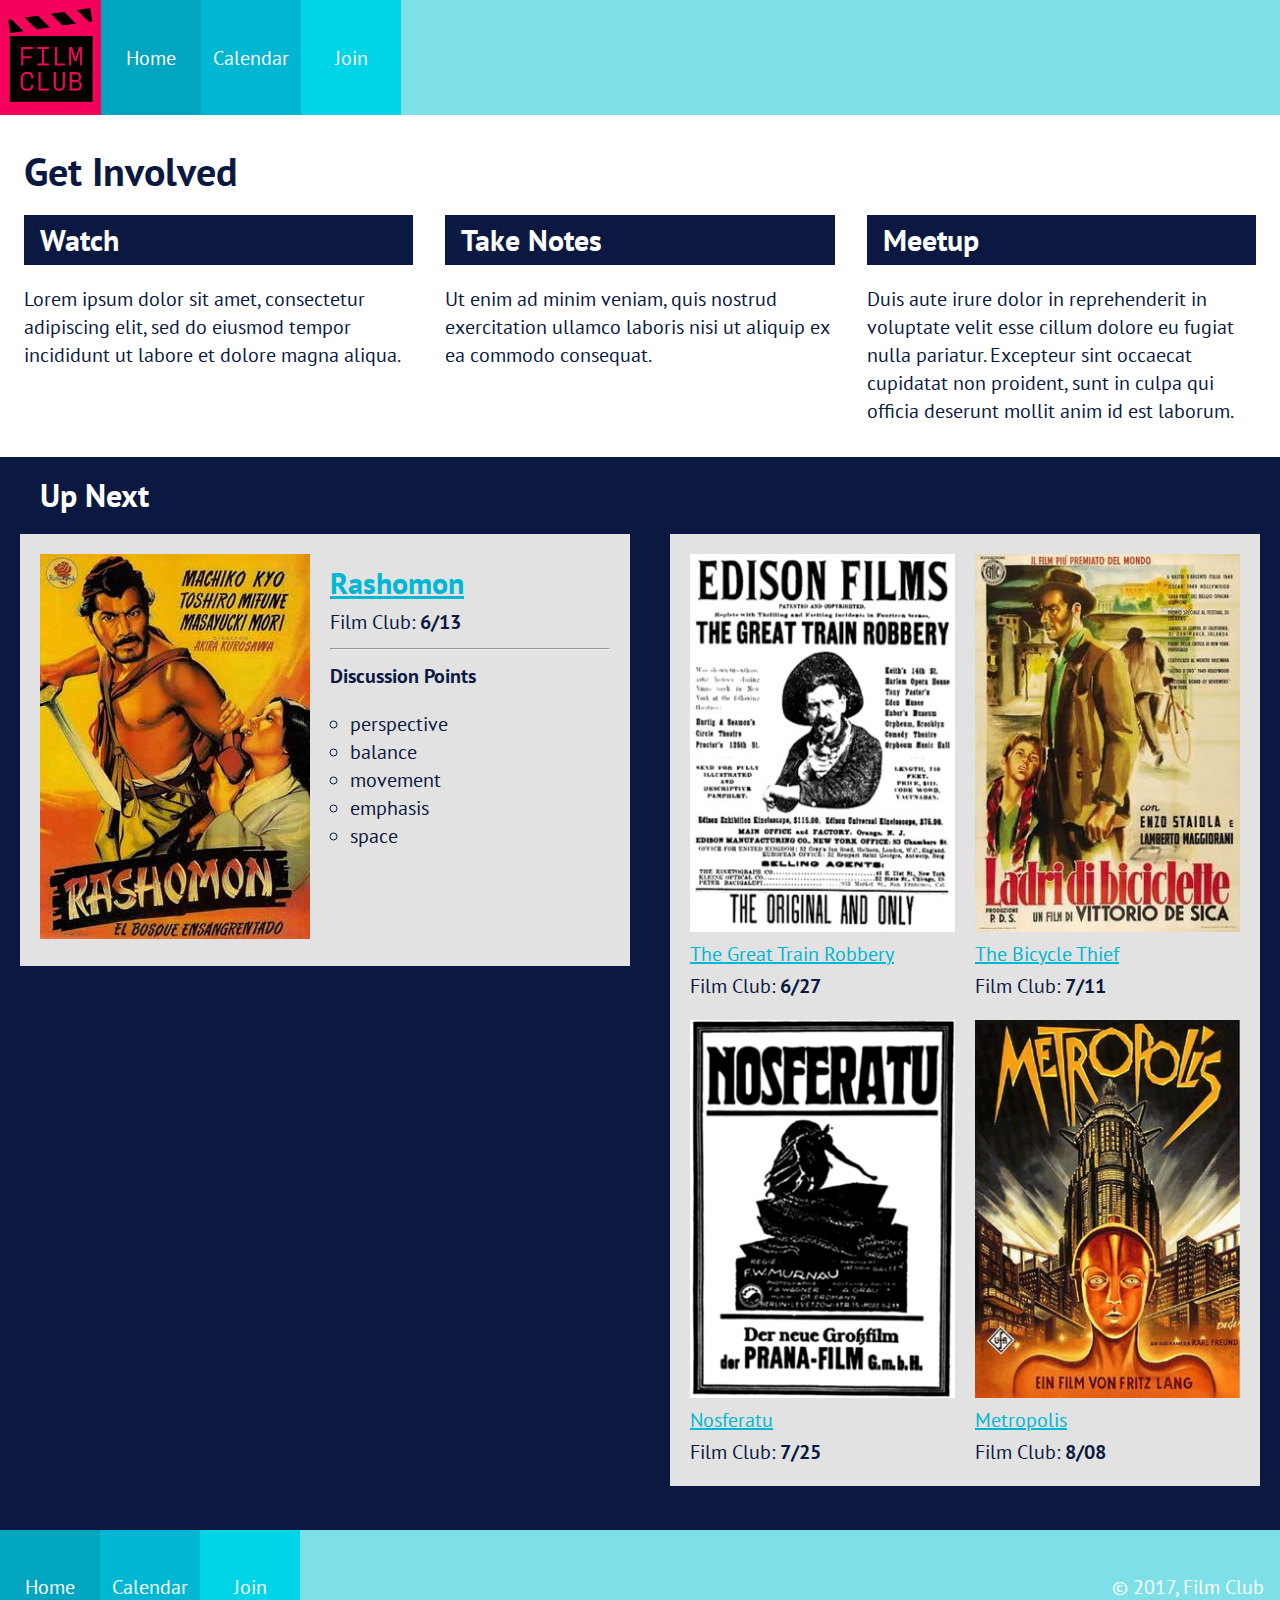
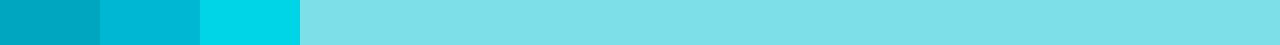
<file: index.html>
<!DOCTYPE html>
<html lang="en">

<head>
    <meta charset="UTF-8">
    <meta name="viewport" content="width=device-width, initial-scale=1.0">
    <meta http-equiv="X-UA-Compatible" content="ie=edge">
    <link href="./css/main.css" rel="stylesheet">
    <link href="./css/home.css" rel="stylesheet">
    <link href="https://fonts.googleapis.com/css?family=PT+Sans:400,700" rel="stylesheet">
    <title>Film Club</title>
</head>

<body>
    <header>
        <div class="logo">
            <img class="logoImage" src="./images/filmclub.png" alt="Film Club Logo">
        </div>
        <nav class="navBar">
            <ul class="navLinks">
                <li class="homeNavLink"><a href="./index.html">Home</a></li>
                <li class="calendarNavLink"><a href="./calendar/index.html">Calendar</a></li>
                <li class="joinNavLink"><a href="./join/index.html">Join</a></li>
            </ul>
        </nav>
    </header>
    <div class="getInvolved">
        <h1>Get Involved</h1>
        <div class="getInvolvedText">
            <div class="subsection">
                <h2>Watch</h2>
                <p>Lorem ipsum dolor sit amet, consectetur adipiscing elit, sed do eiusmod tempor incididunt ut labore et dolore
                    magna aliqua.
                </p>
            </div>
            <div class="subsection">
                <h2>Take Notes</h2>
                <p>Ut enim ad minim veniam, quis nostrud exercitation ullamco laboris nisi ut aliquip ex ea commodo consequat.</p>
            </div>
            <div class="subsection">
                <h2>Meetup</h2>
                <p>Duis aute irure dolor in reprehenderit in voluptate velit esse cillum dolore eu fugiat nulla pariatur. Excepteur
                    sint occaecat cupidatat non proident, sunt in culpa qui officia deserunt mollit anim id est laborum.</p>
            </div>
        </div>
    </div>
    <div class="upNext">
        <h1>Up Next</h1>
        <div class="nextFilmBlock">
            <div class="immediateNextFilm">
                <div class="immediateNextFilmImage">
                    <img id="immediateNextImage" src="./images/rashomon-poster.jpg" alt="Rashomon Poster">
                </div>
                <div class="immediateNextFilmText">
                    <h2><a class="nextFilmLink" href="https://www.youtube.com/watch?v=7QTrx3YNz7A&t=8s">Rashomon</a></h2>
                    <div class="dateBlock">
                        <span>Film Club:</span>
                        <span class="date">6/13</span>
                    </div>
                    <hr class="divider">
                    <span class="discussionPoints">Discussion Points</span>
                    <ul class="filmDiscussionPoints">
                        <li>perspective</li>
                        <li>balance</li>
                        <li>movement</li>
                        <li>emphasis</li>
                        <li>space</li>
                    </ul>
                </div>
            </div>
            <div class="otherNextFilms">
                <div class="nextFilmItem">
                    <img class="nextFilmImage" src="./images/great-train-poster.jpg" alt="The Great Train Robbery Poster">
                    <a href="https://www.youtube.com/watch?v=zuto7qWrplc">The Great Train Robbery</a>
                    <div class="dateBlock">
                        <span>Film Club:</span>
                        <span class="date">6/27</span>
                    </div>
                </div>
                <div class="nextFilmItem">
                    <img class="nextFilmImage" src="./images/bicycle-thief-poster.jpg" alt="The Bicycle Thief Poster">
                    <a href="https://www.youtube.com/watch?v=H3jnzXX9mXs">The Bicycle Thief</a>
                    <div class="dateBlock">
                        <span>Film Club:</span>
                        <span class="date">7/11</span>
                    </div>
                </div>
                <div class="nextFilmItem">
                    <img class="nextFilmImage" src="./images/nosferatu-poster.jpg" alt="Nosferatu Poster">
                    <a href="https://www.youtube.com/watch?v=FC6jFoYm3xs">Nosferatu</a>
                    <div class="dateBlock">
                        <span>Film Club:</span>
                        <span class="date">7/25</span>
                    </div>
                </div>
                <div class="nextFilmItem">
                    <img class="nextFilmImage" src="./images/metropolis-poster.jpg" alt="Metropolis Poster">
                    <a href="https://www.youtube.com/watch?v=Q0NzALRJifI">Metropolis</a>
                    <div class="dateBlock">
                        <span>Film Club:</span>
                        <span class="date">8/08</span>
                    </div>
                </div>
            </div>
        </div>
    </div>
    <footer>
        <nav class="navBar">
            <ul class="navLinks">
                <li class="homeNavLink">Home</li>
                <li class="calendarNavLink">Calendar</li>
                <li class="joinNavLink">Join</li>
            </ul>
        </nav>
        <span class="copyright">© 2017, Film Club</span>

    </footer>
</body>

</html>
</file>
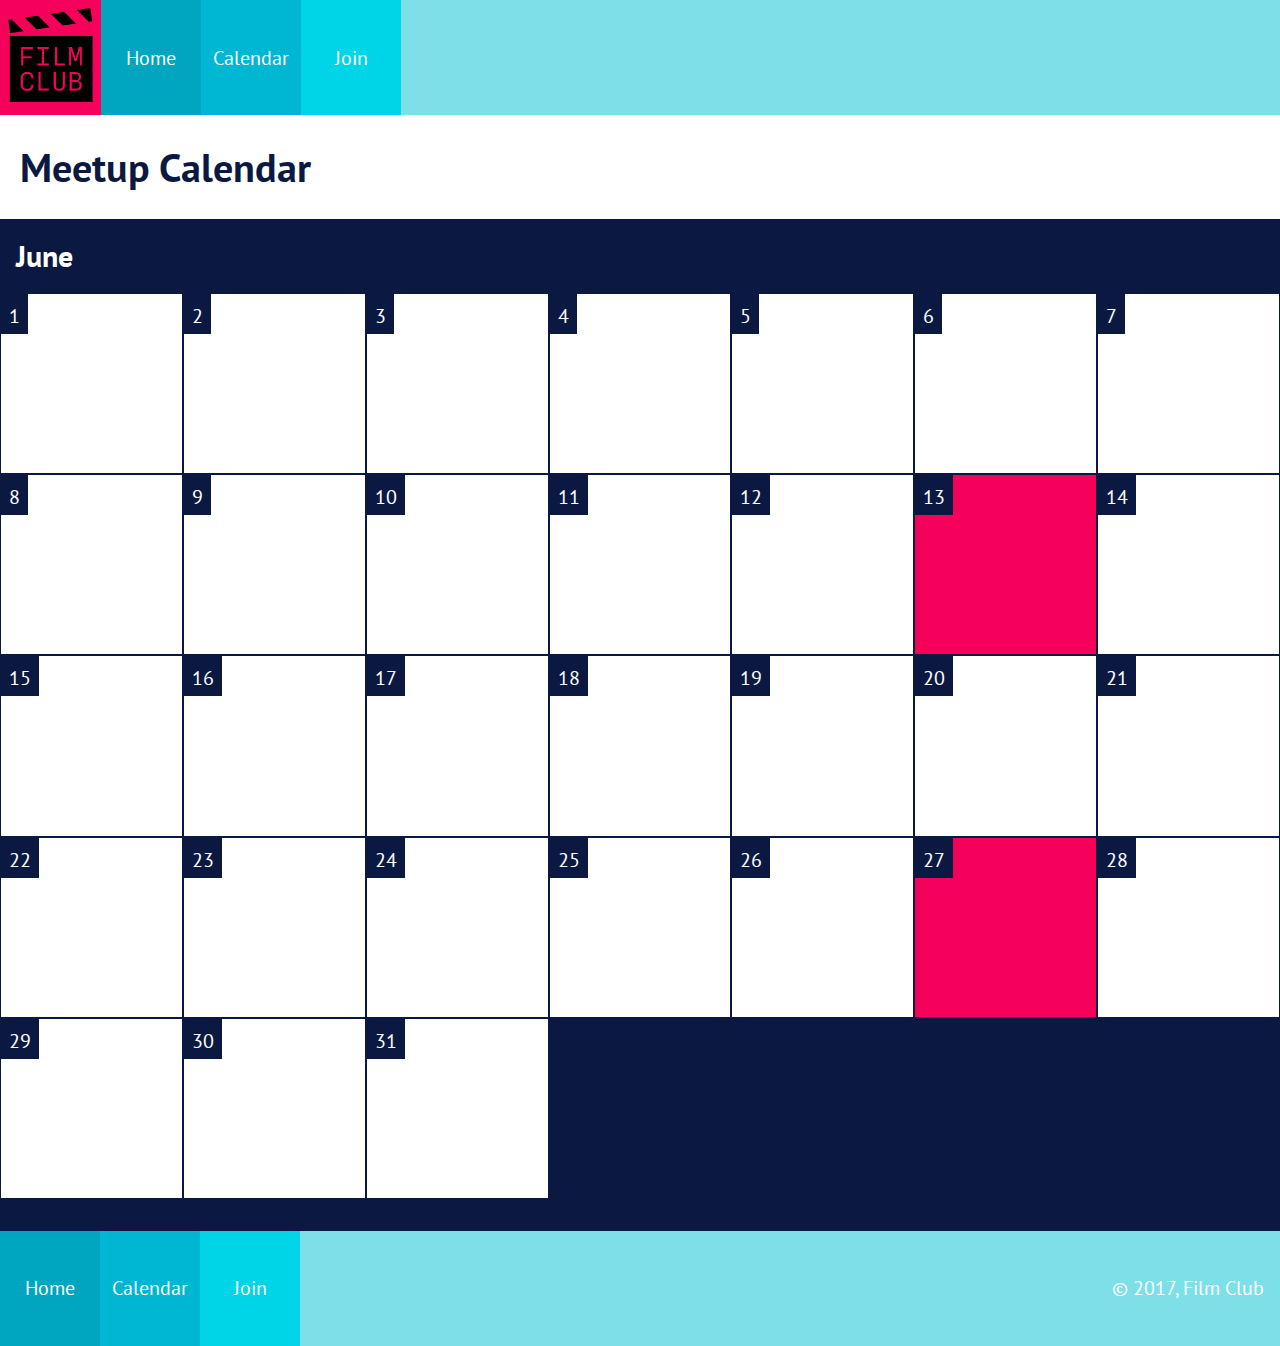
<file: calendar/index.html>
<!DOCTYPE html>
<html lang="en">

<head>
    <meta charset="UTF-8">
    <meta name="viewport" content="width=device-width, initial-scale=1.0">
    <meta http-equiv="X-UA-Compatible" content="ie=edge">
    <link href="../css/main.css" rel="stylesheet">
    <link href="../css/calendar.css" rel="stylesheet">
    <link href="https://fonts.googleapis.com/css?family=PT+Sans:400,700" rel="stylesheet">
    <title>Film Club - Calendar</title>
</head>

<body>
    <header>
        <div class="logo">
            <img class="logoImage" src="../images/filmclub.png" alt="Film Club Logo">
        </div>
        <nav class="navBar">
            <ul class="navLinks">
                <li class="homeNavLink"><a href="../index.html">Home</a></li>
                <li class="calendarNavLink"><a href="./index.html">Calendar</a></li>
                <li class="joinNavLink"><a href="../join/index.html">Join</a></li>
            </ul>
        </nav>
    </header>
    <div class="meetupCalendar">
        <h1>Meetup Calendar</h1>
        <div class="calendarBlock">
            <h2>June</h2>
            <table class="calendar">
                <tr class="calendarWeek">
                    <td class="calendarDay">
                        <div class="day">1
                        </div>
                    </td>
                    <td class="calendarDay">
                        <div class="day">2
                        </div>
                    </td>
                    <td class="calendarDay">
                        <div class="day">3
                        </div>
                    </td>
                    <td class="calendarDay">
                        <div class="day">4
                        </div>
                    </td>
                    <td class="calendarDay">
                        <div class="day">5
                        </div>
                    </td>
                    <td class="calendarDay">
                        <div class="day">6
                        </div>
                    </td>
                    <td class="calendarDay">
                        <div class="day">7
                        </div>
                    </td>
                </tr>
                <tr class="calendarWeek">
                    <td class="calendarDay">
                        <div class="day">8
                        </div>
                    </td>
                    <td class="calendarDay">
                        <div class="day">9
                        </div>
                    </td>
                    <td class="calendarDay">
                        <div class="day">10
                        </div>
                    </td>
                    <td class="calendarDay">
                        <div class="day">11
                        </div>
                    </td>
                    <td class="calendarDay">
                        <div class="day">12
                        </div>
                    </td>
                    <td class="calendarDay meetupDay">
                        <div class="day">13
                        </div>
                    </td>
                    <td class="calendarDay">
                        <div class="day">14
                        </div>
                    </td>
                </tr>
                <tr class="calendarWeek">
                    <td class="calendarDay">
                        <div class="day">15
                        </div>
                    </td>
                    <td class="calendarDay">
                        <div class="day">16
                        </div>
                    </td>
                    <td class="calendarDay">
                        <div class="day">17
                        </div>
                    </td>
                    <td class="calendarDay">
                        <div class="day">18
                        </div>
                    </td>
                    <td class="calendarDay">
                        <div class="day">19
                        </div>
                    </td>
                    <td class="calendarDay">
                        <div class="day">20
                        </div>
                    </td>
                    <td class="calendarDay">
                        <div class="day">21
                        </div>
                    </td>
                </tr>
                <tr class="calendarWeek">
                    <td class="calendarDay">
                        <div class="day">22
                        </div>
                    </td>
                    <td class="calendarDay">
                        <div class="day">23
                        </div>
                    </td>
                    <td class="calendarDay">
                        <div class="day">24
                        </div>
                    </td>
                    <td class="calendarDay">
                        <div class="day">25
                        </div>
                    </td>
                    <td class="calendarDay">
                        <div class="day">26
                        </div>
                    </td>
                    <td class="calendarDay meetupDay">
                        <div class="day">27
                        </div>
                    </td>
                    <td class="calendarDay">
                        <div class="day">28
                        </div>
                    </td>
                </tr>
                <tr class="calendarWeek">
                    <td class="calendarDay">
                        <div class="day">29
                        </div>
                    </td>
                    <td class="calendarDay">
                        <div class="day">30
                        </div>
                    </td>
                    <td class="calendarDay">
                        <div class="day">31
                        </div>
                    </td>
                    <td class="unused calendarDay">
                        <div class="day">
                        </div>
                    </td>
                    <td class="unused calendarDay">
                        <div class="day">
                        </div>
                    </td>
                    <td class="unused calendarDay">
                        <div class="day">
                        </div>
                    </td>
                    <td class="unused calendarDay">
                        <div class="day">
                        </div>
                    </td>
                </tr>
            </table>
        </div>
    </div>
    <footer>
        <nav class="navBar">
            <ul class="navLinks">
                <li class="homeNavLink">Home</li>
                <li class="calendarNavLink">Calendar</li>
                <li class="joinNavLink">Join</li>
            </ul>
        </nav>
        <span class="copyright">© 2017, Film Club</span>

    </footer>
</body>

</html>
</file>
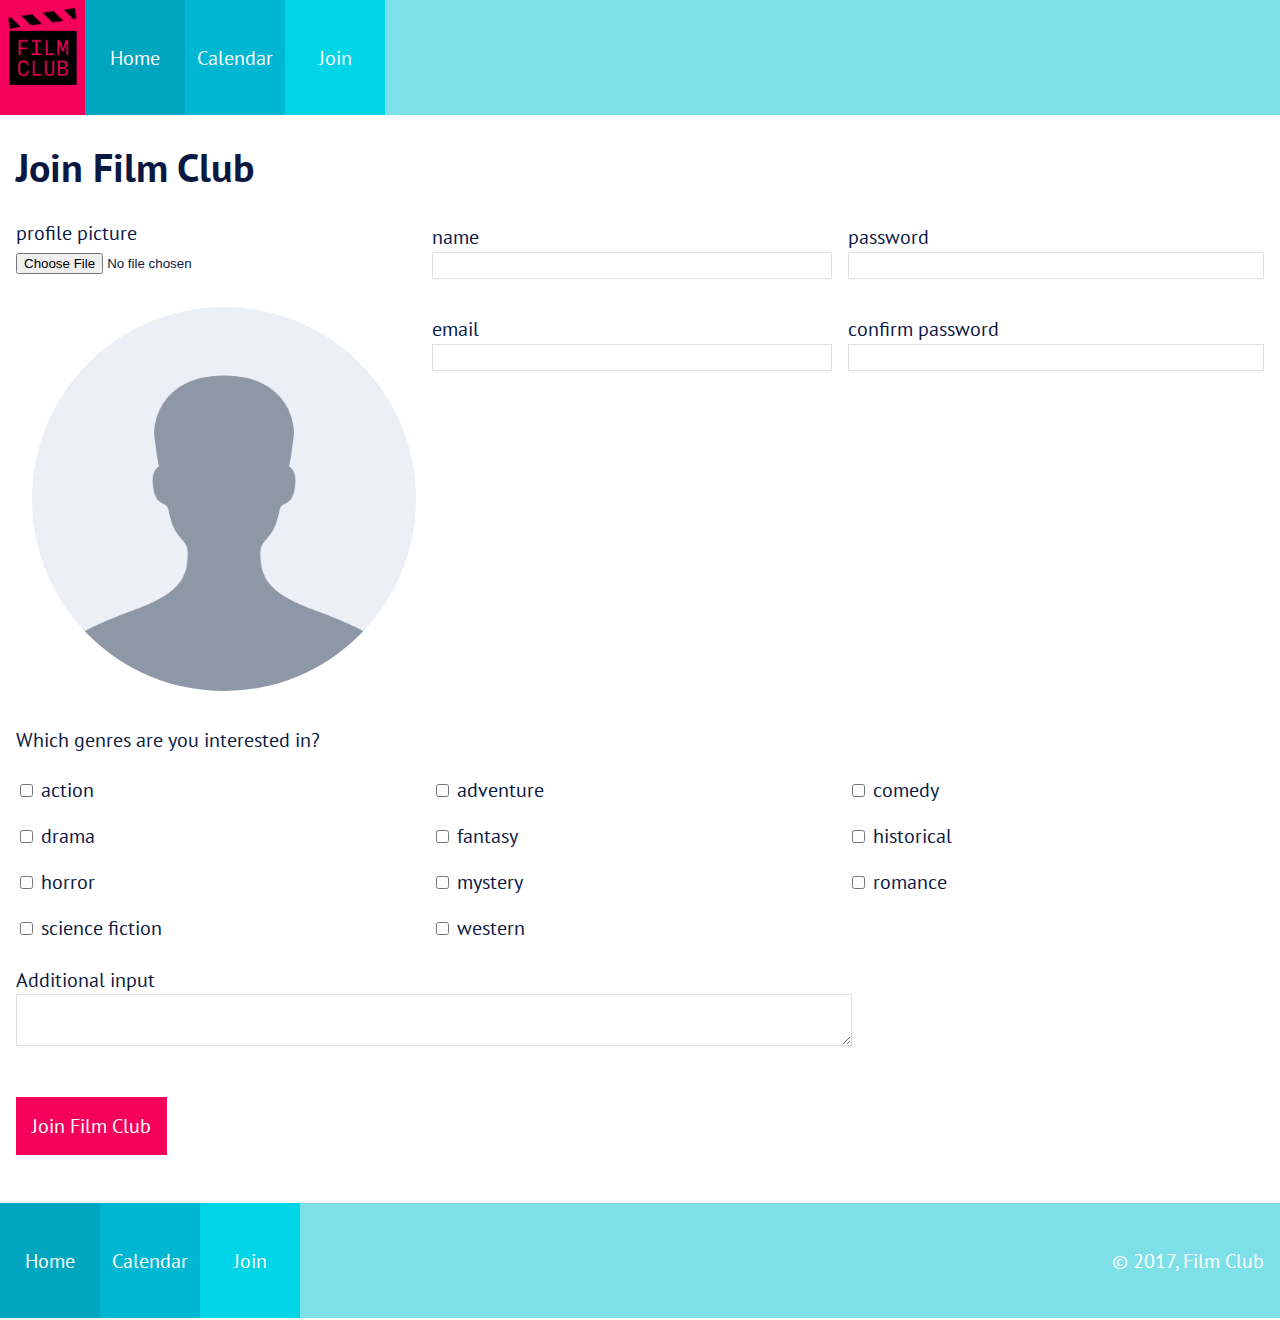
<file: join/index.html>
<!DOCTYPE html>
<html lang="en">

<head>
    <meta charset="UTF-8">
    <meta name="viewport" content="width=device-width, initial-scale=1.0">
    <meta http-equiv="X-UA-Compatible" content="ie=edge">
    <link href="../css/main.css" rel="stylesheet">
    <link href="../css/join.css" rel="stylesheet">
    <link href="https://fonts.googleapis.com/css?family=PT+Sans:400,700" rel="stylesheet">
    <title>Film Club - Join</title>
</head>

<body>
    <header>
        <div class="logo">
            <img class="logoImage" src="../images/filmclub.png" alt="Film Club Logo">
        </div>
        <nav class="navBar">
            <ul class="navLinks">
                <li class="homeNavLink"><a href="../index.html">Home</a></li>
                <li class="calendarNavLink"><a href="../calendar/index.html">Calendar</a></li>
                <li class="joinNavLink"><a href="./index.html">Join</a></li>
            </ul>
        </nav>
    </header>
    <div class="joinClub">
        <h1>Join Film Club</h1>
        <form action="">
            <div class="basicInfo">
                <div class="profilePicBlock">
                    <label for="profImage">profile picture</label> <br>
                    <input type="file" name="profImage" id="profImage">
                    <div class="profilePicWrapper">
                        <img src="../images/profile-placeholder.png" alt="No Image Added">
                    </div>
                </div>
                <div class="nameAndEmail">
                    <div class="name">
                        <label for="name">name</label> <br>
                        <input type="text" name="name" id="name">
                    </div> <br>
                    <div class="email">
                        <label for="email">email</label> <br>
                        <input type="email" name="email" id="email">
                    </div> <br>
                </div>
                <div class="passwords">
                    <div class="password">
                        <label for="firstPass">password</label> <br>
                        <input type="password" name="firstPass" id="firstPass">
                    </div> <br>
                    <div class="password">
                        <label for="confirmPass">confirm password</label> <br>
                        <input type="password" name="confirmPass" id="confirmPass">
                    </div> <br>
                </div>
            </div>
            <div class="genreOptions">
                <span id="genresLabel">Which genres are you interested in?</span> <br>
                <div class="genre">
                    <input type="checkbox" name="actionSelect" id="action">
                    <label for="action">action</label>
                </div>
                <div class="genre">
                    <input type="checkbox" name="adventureSelect" id="adventure">
                    <label for="adventure">adventure</label>
                </div>
                <div class="genre">
                    <input type="checkbox" name="comedySelect" id="comedy">
                    <label for="comedy">comedy</label>
                </div>
                <div class="genre">
                    <input type="checkbox" name="dramaSelect" id="drama">
                    <label for="drama">drama</label>
                </div>
                <div class="genre">
                    <input type="checkbox" name="fantasySelect" id="fantasy">
                    <label for="fantasy">fantasy</label>
                </div>
                <div class="genre">
                    <input type="checkbox" name="historicalSelect" id="historical">
                    <label for="historical">historical</label>
                </div>
                <div class="genre">
                    <input type="checkbox" name="horrorSelect" id="horror">
                    <label for="horror">horror</label>
                </div>
                <div class="genre">
                    <input type="checkbox" name="mysterySelect" id="mystery">
                    <label for="mystery">mystery</label>
                </div>
                <div class="genre">
                    <input type="checkbox" name="romanceSelect" id="romance">
                    <label for="romance">romance</label>
                </div>
                <div class="genre">
                    <input type="checkbox" name="scienceFictionSelect" id="scienceFiction">
                    <label for="scienceFiction">science fiction</label>
                </div>
                <div class="genre">
                    <input type="checkbox" name="westernSelect" id="western">
                    <label for="western">western</label>
                </div>
                <div class="genre">
                </div>
            </div>
            <div class="additionalIn">
                <label for="additionalIn">Additional input</label> <br>
                <textarea name="additionalIn" id="additionalIn"></textarea>
            </div> <br>
            <button id="join">Join Film Club</button>
        </form>
    </div>
    <footer>
        <nav class="navBar">
            <ul class="navLinks">
                <li class="homeNavLink">Home</li>
                <li class="calendarNavLink">Calendar</li>
                <li class="joinNavLink">Join</li>
            </ul>
        </nav>
        <span class="copyright">© 2017, Film Club</span>

    </footer>
</body>

</html>
</file>
<file: css/main.css>
/*text: #0B1942
inline link: #00B7D3
h2 background: #0B1942
h2 color: #FFFFFF
logo background: #F5005B
navigation background: #7DDFE8
navigation link color: #FFFFFF
"Home" nav link background: #00A5BF
"Calendar" nav link background: #00B7D3
"Join" nav link background: #00D5E7
"Up Next" background: #0B1942
"Up Next" card background #E2E2E2
calendar background and treatments: #0B1942
calendar highlighted day: #F5005B
button background: #F5005B
copyright text: #FFFFFF*/

/*font-family: 'PT Sans', sans-serif;*/

body {
  font-family: 'PT Sans', sans-serif;
  font-size: .75rem;
  color: #0B1942;
  margin: 0;
  line-height: 1.4;
  max-width: 100vw;
}

a, input, label, textarea, button {
  cursor: pointer;
}

header, footer {
  display: flex;
}

header {
  height: 115px;
}

.logo {
  padding: .5rem;
  background: #F5005B;
  width: 85px;
}

.logoImage {
  max-width: 100%;
  height: auto;
}

.navBar {
  background: #7DDFE8;
  color: white;
  height: 115px;
}

header .navBar {
  flex: 1;
}

ul {
  padding: inherit;
}

.navLinks {
  margin: 0;
  height: 100%;
}

.navLinks li {
  display: flex;
  justify-content: center;
  align-items: center;
  min-height: 33.33%;
  list-style-type: none;
}

.navLinks a {
  text-decoration: none;
  color: #FFFFFF;
}

.homeNavLink {
  background: #00A5BF;
}

.calendarNavLink {
  background: #00B7D3;
}

.joinNavLink {
  background: #00D5E7;
}

h1 {
  margin: 0;
  padding: 1.75rem 1.5rem 1rem 1.5rem;
}

footer {
  flex-wrap: wrap;
}

footer .navBar {
  flex: 1 100%;
}

.copyright {
  background: #7DDFE8;
  color: white;
  flex: 1 100%;
  padding: 2rem;
  display: flex;
  justify-content: center;
  align-items: center;
}

@media screen and (min-width: 545px) {
  body {
    font-size: 1.1rem;
  }

  .navLinks {
    display: flex;
  }

  .navLinks li {
    width: 100px;
  }

  footer {
    height: 115px;
    flex-wrap: nowrap;
  }

  footer .navBar {
    flex: 0;
  }

  footer .navLinks li {
    padding: 0;
  }

  .copyright {
    padding: 0 1rem;
    justify-content: flex-end;
  }
}

@media screen and (min-width: 769px) {
  body {
    font-size: 1.25rem;
  }
}
</file>
<file: css/home.css>
/*text: #0B1942
inline link: #00B7D3
h2 background: #0B1942
h2 color: #FFFFFF
logo background: #F5005B
navigation background: #7DDFE8
navigation link color: #FFFFFF
"Home" nav link background: #00A5BF
"Calendar" nav link background: #00B7D3
"Join" nav link background: #00D5E7
"Up Next" background: #0B1942
"Up Next" card background #E2E2E2
calendar background and treatments: #0B1942
calendar highlighted day: #F5005B
button background: #F5005B
copyright text: #FFFFFF*/

/*font-family: 'PT Sans', sans-serif;*/

.getInvolved h2 {
  color: white;
  background: #0B1942;
  margin: 0;
  padding: .25rem 1rem;
}

.getInvolved {
  padding-bottom: .75rem;
}

.subsection {
  padding: 0 1.5rem .5rem 1.5rem;
}

.upNext {
  background: #0B1942;
  padding-bottom: 1.5rem;
}

.upNext h1 {
  color: white;
  font-size: 2rem;
  padding: 1rem 2.5rem;
}

.immediateNextFilm h2 {
  margin: 0;
}

.immediateNextFilm {
  background: #e2e2e2;
  margin: 0 1.25rem;
  padding: 1.25rem;
  display: flex;
}

.immediateNextFilmImage {
  max-width: 50%;
}

#immediateNextImage {
  max-width: 100%;
  height: auto;
}

.immediateNextFilmText {
  flex: 1 40%;
  padding-left: 1.25rem;
}

.upNext a {
  display: inline-block;
  margin-top: .5rem;
  color: #00B7D3;
}

.dateBlock {
  margin-top: .25rem;
}

.date {
  font-weight: bold;
}

.divider {
  margin: .75rem 0;
}

.discussionPoints {
  font-weight: bold;
}

.filmDiscussionPoints li {
  list-style-type: circle;
}

.otherNextFilms {
  background: #e2e2e2;
  margin: 1.25rem;
  padding: .625rem;
  display: flex;
  flex-wrap: wrap;
}

.nextFilmItem {
  flex: 1 40%;
  margin: .625rem;
  display: flex;
  flex-direction: column;
}

.nextFilmImage {
  max-width: 100%;
  height: auto;
}

@media screen and (min-width: 545px) {
  .getInvolvedText {
    display: flex;
    padding: 0 .5rem;
  }

  .subsection {
    flex: 1;
    padding: 0 1rem;
  }

  .otherNextFilms {
    flex-wrap: nowrap;
  }
}

@media screen and (min-width: 769px) {
  .nextFilmBlock {
    display: flex;
  }

  .immediateNextFilm {
    flex: 1 40%;
    align-self: flex-start;
  }

  .otherNextFilms {
    margin-top: 0;
    flex: 1 40%;
    flex-wrap: wrap;
  }
}
</file>
<file: css/calendar.css>
/*text: #0B1942
inline link: #00B7D3
h2 background: #0B1942
h2 color: #FFFFFF
logo background: #F5005B
navigation background: #7DDFE8
navigation link color: #FFFFFF
"Home" nav link background: #00A5BF
"Calendar" nav link background: #00B7D3
"Join" nav link background: #00D5E7
"Up Next" background: #0B1942
"Up Next" card background #E2E2E2
calendar background and treatments: #0B1942
calendar highlighted day: #F5005B
button background: #F5005B
copyright text: #FFFFFF*/

/*font-family: 'PT Sans', sans-serif;*/

.meetupCalendar h1 {
  padding: 1.5rem 1.25rem;
}

.calendarBlock {
  background: #0B1942;
  color: #FFFFFF;
  padding-bottom: 2rem;
}

.calendarBlock h2 {
  margin: 0;
  padding: 1rem;
}

.calendar {
  border-collapse: collapse;
  width: 100%;
}

.calendarWeek {
  display: flex;
}

.calendarDay {
  background: #FFFFFF;
  border: 1px solid #0B1942;
  padding: 0;
  flex: 1 14%;
  height: 14vw;
  display: flex;
}

.meetupDay {
  background: #F5005B;
}

.unused {
  background: #0B1942;
}

.day {
  background: #0B1942;
  height: 1rem;
  padding: .5rem;
}

@media screen and (min-width: 545px) {
  .day {
    height: 1.5rem;
  }
}
</file>
<file: css/join.css>
/*text: #0B1942
inline link: #00B7D3
h2 background: #0B1942
h2 color: #FFFFFF
logo background: #F5005B
navigation background: #7DDFE8
navigation link color: #FFFFFF
"Home" nav link background: #00A5BF
"Calendar" nav link background: #00B7D3
"Join" nav link background: #00D5E7
"Up Next" background: #0B1942
"Up Next" card background #E2E2E2
calendar background and treatments: #0B1942
calendar highlighted day: #F5005B
button background: #F5005B
copyright text: #FFFFFF*/

/*font-family: 'PT Sans', sans-serif;*/
* {
  box-sizing: border-box;
}

.joinClub {
  padding: 0 1rem 3rem 1rem;
}

h1 {
  padding: 1.5rem 0;
}

.profilePicWrapper {
  padding: 2rem 1rem 1rem 1rem;
}

.profilePicWrapper img {
  max-width: 100%;
  border-radius: 100%;
}

.name, .email, .password {
  padding: 0.25rem 0;
}

.additionalIn {
  padding: 1rem 0;
}

#name, #email, #firstPass, #confirmPass, #additionalIn {
  font-size: 1.25rem;
  width: 100%;
  border: 1px solid #DFDFDF;
}

.genreOptions {
  display: flex;
  flex-wrap: wrap;
}

#genresLabel {
  padding: 0.75rem 0;
  flex: 1 100%;
}

.genre {
  padding: 0.5rem 0;
  flex: 1 100%;
  box-sizing: border-box;
}

.genre input, .genre label {
  vertical-align: middle;
}

#join {
  padding: 1rem;
  background: #F5005B;
  color: #FFFFFF;
  border: none;
  font-family: 'PT Sans', sans-serif;
}

@media screen and (min-width: 545px) {
  .basicInfo {
    display: inline-block;
    width: 100%;
  }

  .profilePicBlock {
    width: 50%;
    float: left;
  }

  #name, #email, #firstPass, #confirmPass {
    width: 50%;
  }

  .nameAndEmail {
    padding-bottom: 2rem;
  }

  .genre {
    flex: 1 50%;
  }

  #join {
    font-size: 1.1rem;
  }
}

@media screen and (min-width: 769px) {
  .basicInfo {
    display: flex;
    justify-content: space-between;
  }

  .profilePicBlock, .nameAndEmail, .passwords {
    flex: 1 33%;
  }

  .nameAndEmail {
    padding-right: 1rem;
  }

  #name, #email, #firstPass, #confirmPass {
    width: 100%;
  }

  .genre {
    flex: 1 33%;
  }

  .additionalIn {
    width: 67%;
  }

  #join {
    font-size: 1.25rem;
  }
}
</file>
